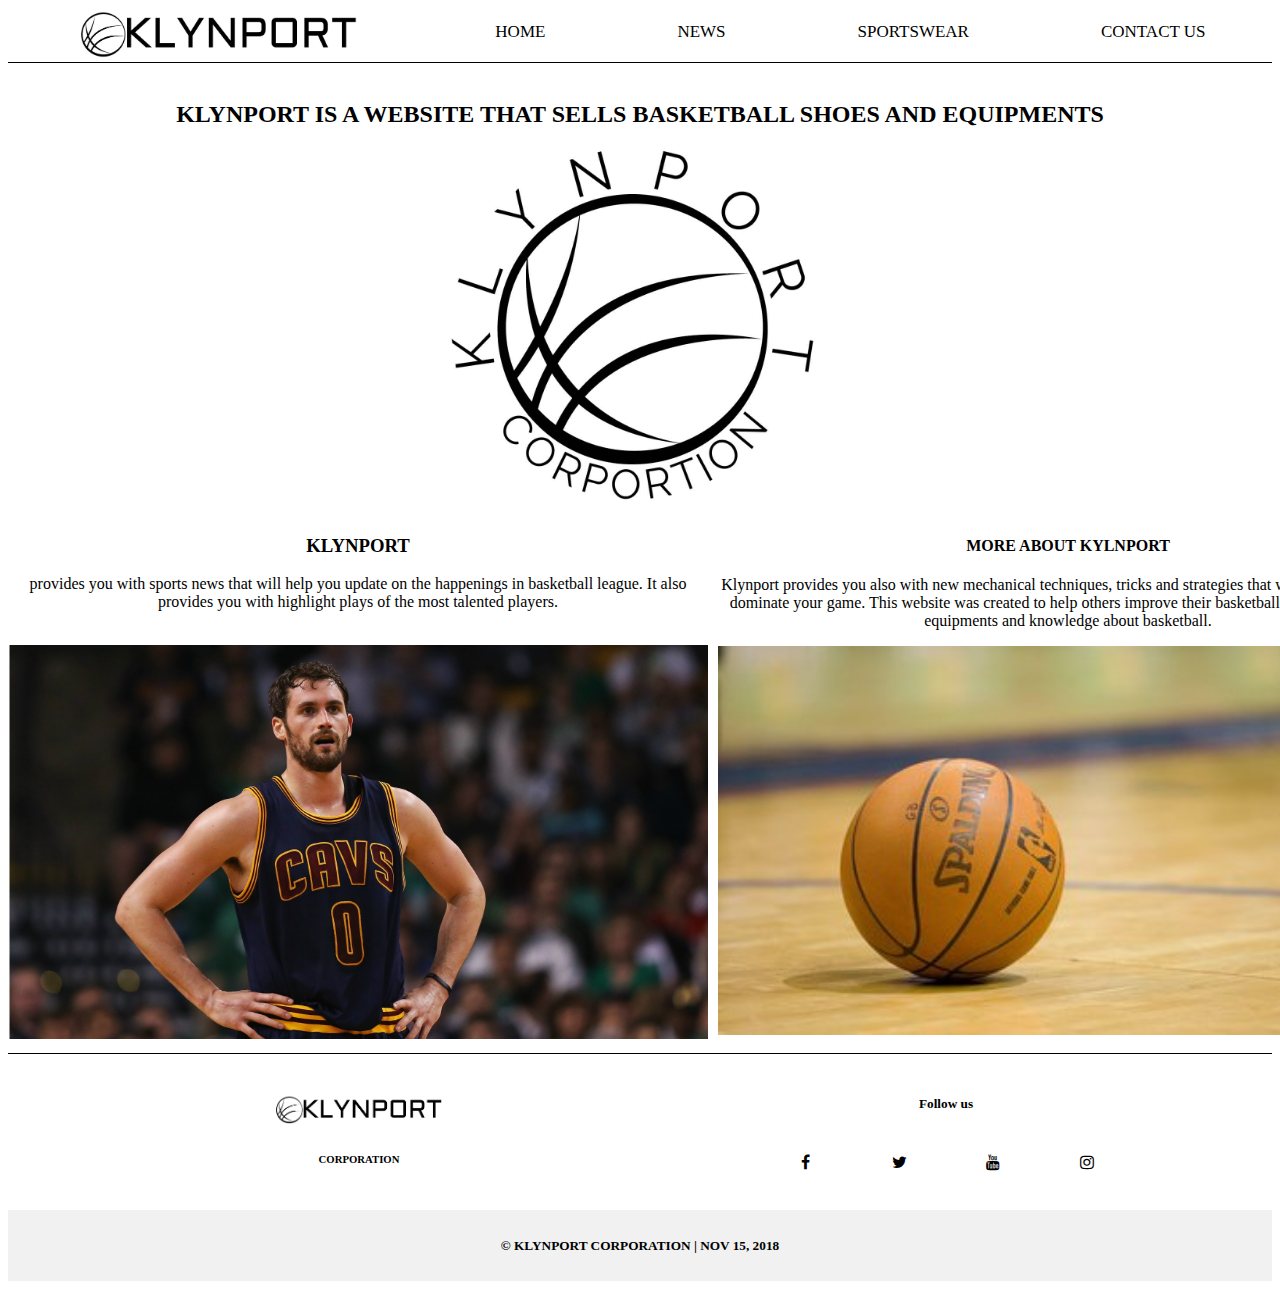
<file: ABOUTUS.html>
<!DOCTYPE html>
<html>
	<head>
		<title> KLYNPORT/ about us </title>
		<link rel="stylesheet" href="css/ABOUTUS.css">
		<link rel="icon" type="image/png" href="images/lola.png">
		<link rel="stylesheet" href="https://cdnjs.cloudflare.com/ajax/libs/font-awesome/4.7.0/css/font-awesome.min.css">

	</head>
	<body>
		<div class="menu">
				 <div class="img"> <img src="images/lolo1.png" height="50px">
			</div>
			<div class="hahaha">
				<a href="index.html">HOME</a>
				<a href="NEWS.html">NEWS</a>
				<a href="SPORTSWEAR.html">SPORTSWEAR</a>
				<a href="CONTACTUS.html">CONTACT US</a>
			</div>
		</div>
		<br>
		
		<div class="huya">
			<h2> KLYNPORT IS A WEBSITE THAT SELLS 
			BASKETBALL SHOES AND EQUIPMENTS </h2>
			<img src="images/lola.png" width="400px">
		</div>
		
		<div class= "details">
			<div class= "details-left">
				<div>
					<h3> KLYNPORT </h3>
					<p> provides you with sports news that will help you update on the happenings in basketball league. It also provides you with highlight plays of the most talented players.</p>
					<br>
					<img src="images/kevin.jpg" width="700px">
				</div>

			</div>	

			<div class= "details-right">
					<div>
					<h4> MORE ABOUT KYLNPORT </h4>
					<p> Klynport provides you also with new mechanical techniques, tricks and strategies that will help you win and dominate your game. This website was created to help others improve their basketball techniques through equipments and knowledge about basketball.</p>
					<img src="images/bb.jpg" width="700px">
				</div>
			</div>
		</div>
		
		
		
		<div class="paa">
			<div class="paa2">
				<img src="images/lolo1.png" height="30px">
				<h6> CORPORATION </h6>
			</div>
			<div class="paa3">
				<h5> Follow us </h5>
				<a href="#" class="fa fa-facebook"></a>
				<a href="#" class="fa fa-twitter"></a>
				<a href="#" class="fa fa-youtube"></a>
				<a href="#" class="fa fa-instagram"></a>
			</div>
		</div>
		
		<div class="last">
			<h5> &copy KLYNPORT CORPORATION | NOV 15, 2018 </H5>
		</div>
		
	</body>
</html>
</file>
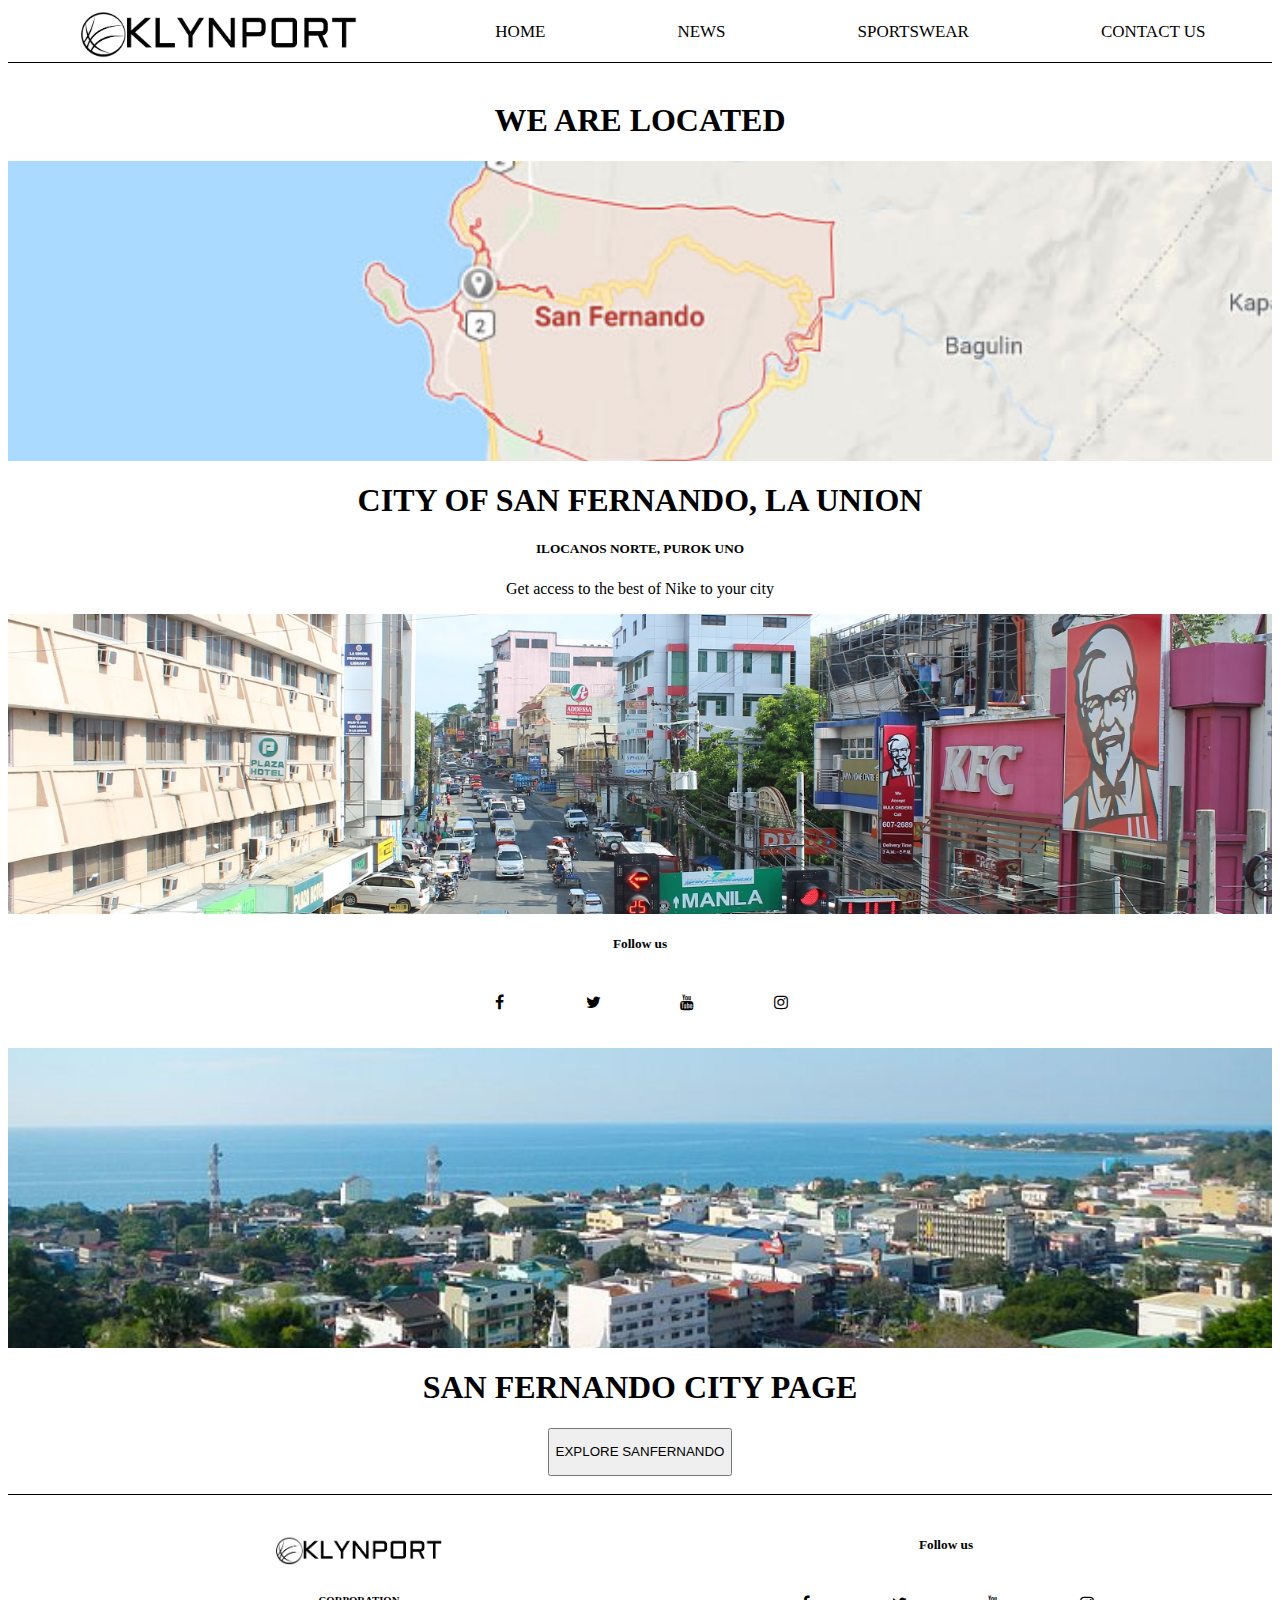
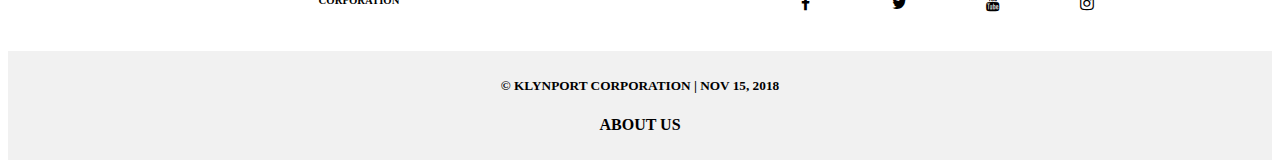
<file: CONTACTUS.html>
<!DOCTYPE html>
<html>
	<head>
		<title> KLYNPORT/ contact us </title>
		<link rel="stylesheet" href="css/CONTACTSUS.css">
		<link rel="icon" type="image/png" href="images/lola.png">
		<link rel="stylesheet" href="https://cdnjs.cloudflare.com/ajax/libs/font-awesome/4.7.0/css/font-awesome.min.css">
	</head>
	<body>
		<div class="menu">
				 <div class="img"> <img src="images/lolo1.png" height="50px">
			</div>
			<div class="hahaha">
				<a href="index.html">HOME</a>
				<a href="NEWS.html">NEWS</a>
				<a href="SPORTSWEAR.html">SPORTSWEAR</a>
				<a href="CONTACTUS.html">CONTACT US</a>
			</div>
		</div>
		<br>
		<h1> WE ARE LOCATED </h1>
		<div class="map">
		</div>
		<h1> CITY OF SAN FERNANDO, LA UNION </h1>
		<h5> ILOCANOS NORTE, PUROK UNO </h5>
		<p> Get access to the best of Nike to your city </p>
		<div class="sf">
		</div>
		<div class="paa3">
				<h5> Follow us </h5>
				<a href="#" class="fa fa-facebook"></a>
				<a href="#" class="fa fa-twitter"></a>
				<a href="#" class="fa fa-youtube"></a>
				<a href="#" class="fa fa-instagram"></a>
			</div>
		<br>
		<div class="sky">
		</div>
		<h1> SAN FERNANDO CITY PAGE </h1>
		<button><p> EXPLORE SANFERNANDO </p></button>
		<br>
		<br>
		<div class="paa">
			<div class="paa2">
				<img src="images/lolo1.png" height="30px">
				<h6> CORPORATION </h6>
			</div>
			<div class="paa3">
				<h5> Follow us </h5>
				<a href="#" class="fa fa-facebook"></a>
				<a href="#" class="fa fa-twitter"></a>
				<a href="#" class="fa fa-youtube"></a>
				<a href="#" class="fa fa-instagram"></a>
			</div>
		</div>
		<div class="last">
			<h5> &copy KLYNPORT CORPORATION | NOV 15, 2018 </H5>
			<h4> <a href="ABOUTUS.html"> ABOUT US </a> </h4>
		</div>
	</body>
</html>
</file>
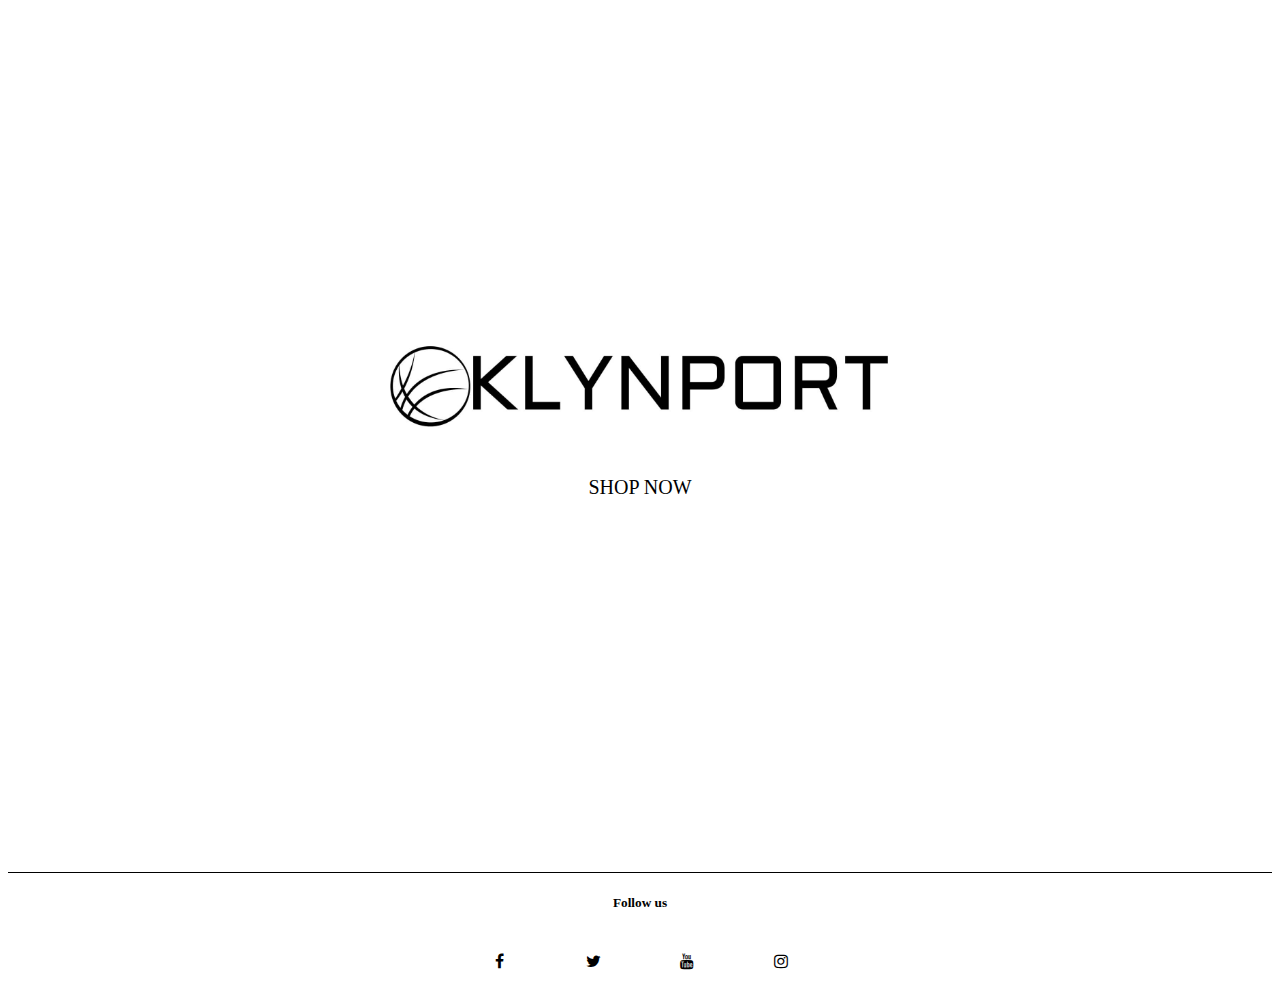
<file: INTRO.html>
<!DOCTYPE html>
<html>
	<head>
		<title> KLYNPORT/ apparel </title>
		<link rel="stylesheet" href="css/INTRO.css">
		<link rel="icon" type="image/png" href="images/lola.png">
		<link rel="stylesheet" href="https://cdnjs.cloudflare.com/ajax/libs/font-awesome/4.7.0/css/font-awesome.min.css">
	</head>
	<body>
		<center>
		<div class="intro">
			<img src="images/lolo1.png" width="500px">
			<br>
			<a href="index.html"><p>SHOP NOW</p></a>
		</div>
		<div class="paa">
			<h5> Follow us </h5>
			<a href="#" class="fa fa-facebook"></a>		
			<a href="#" class="fa fa-twitter"></a>
			<a href="#" class="fa fa-youtube"></a>
			<a href="#" class="fa fa-instagram"></a>
		</div>			
	</body>
</html>
</file>
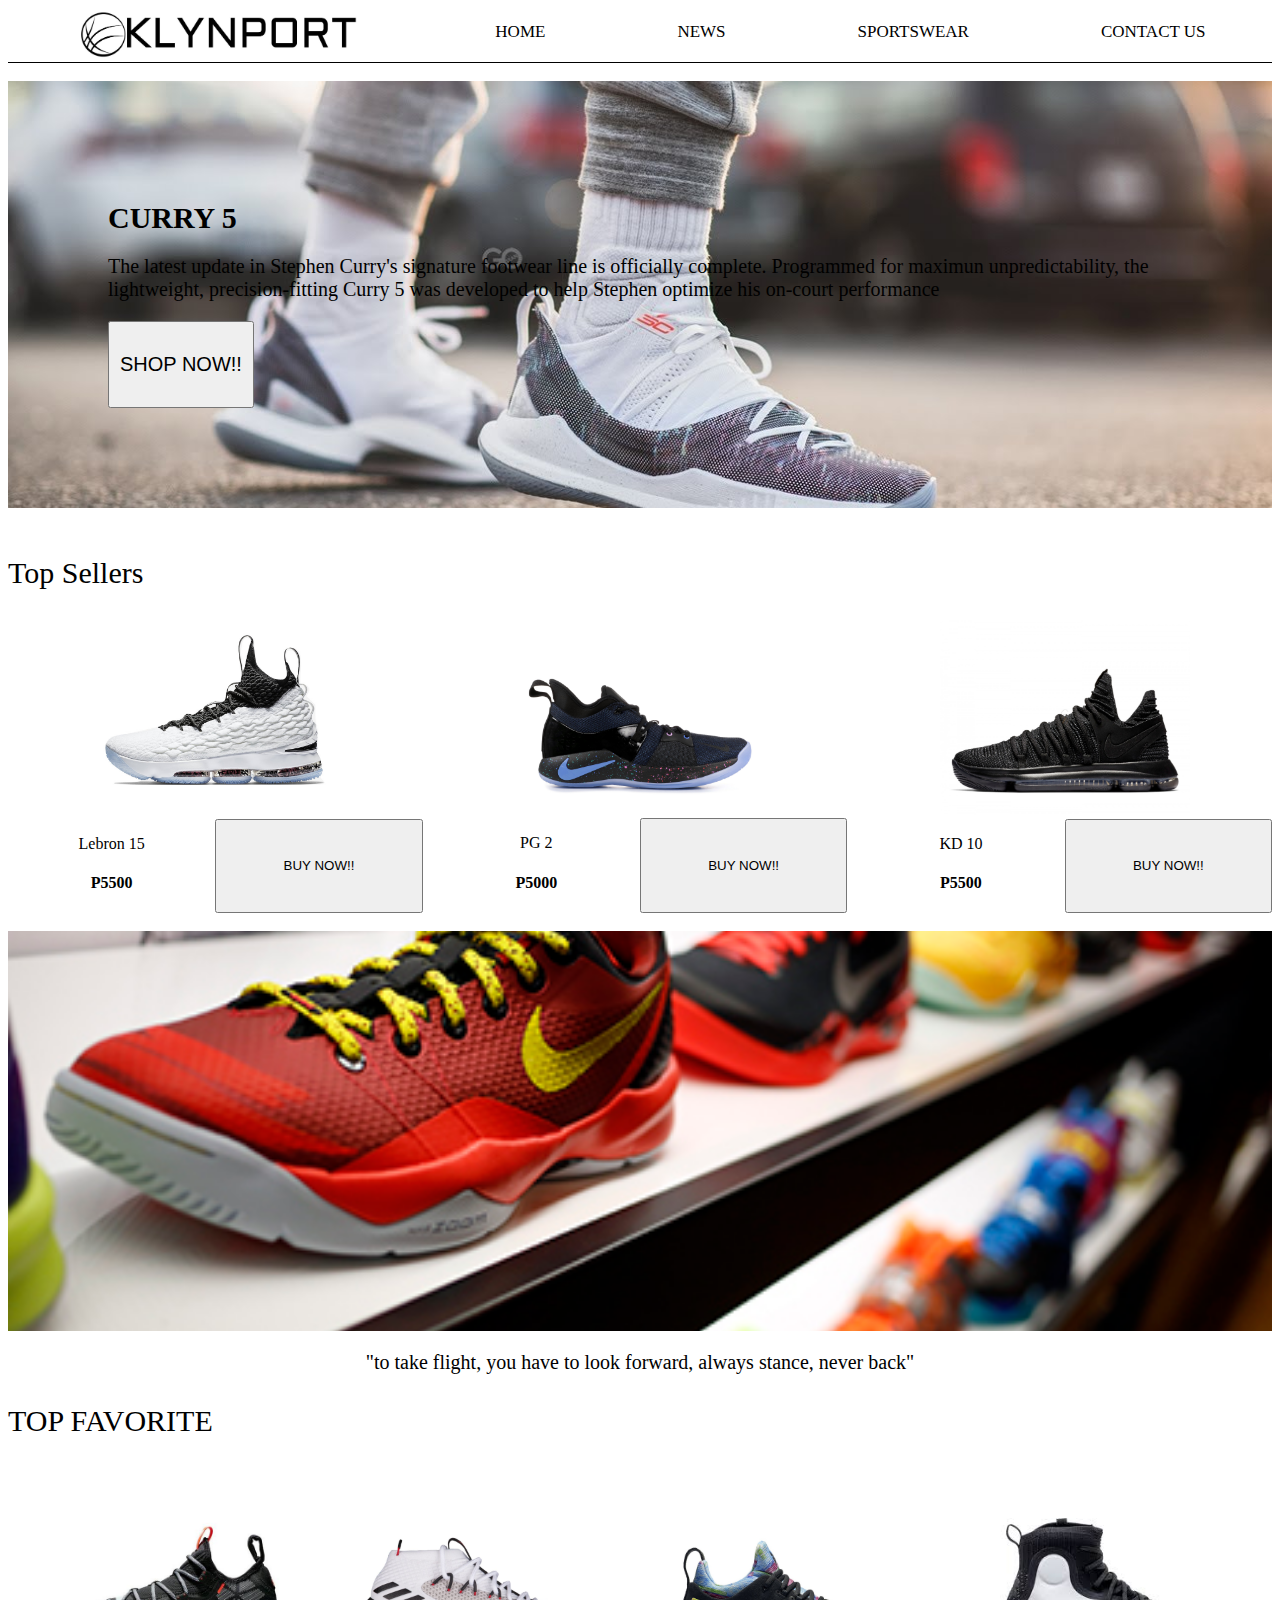
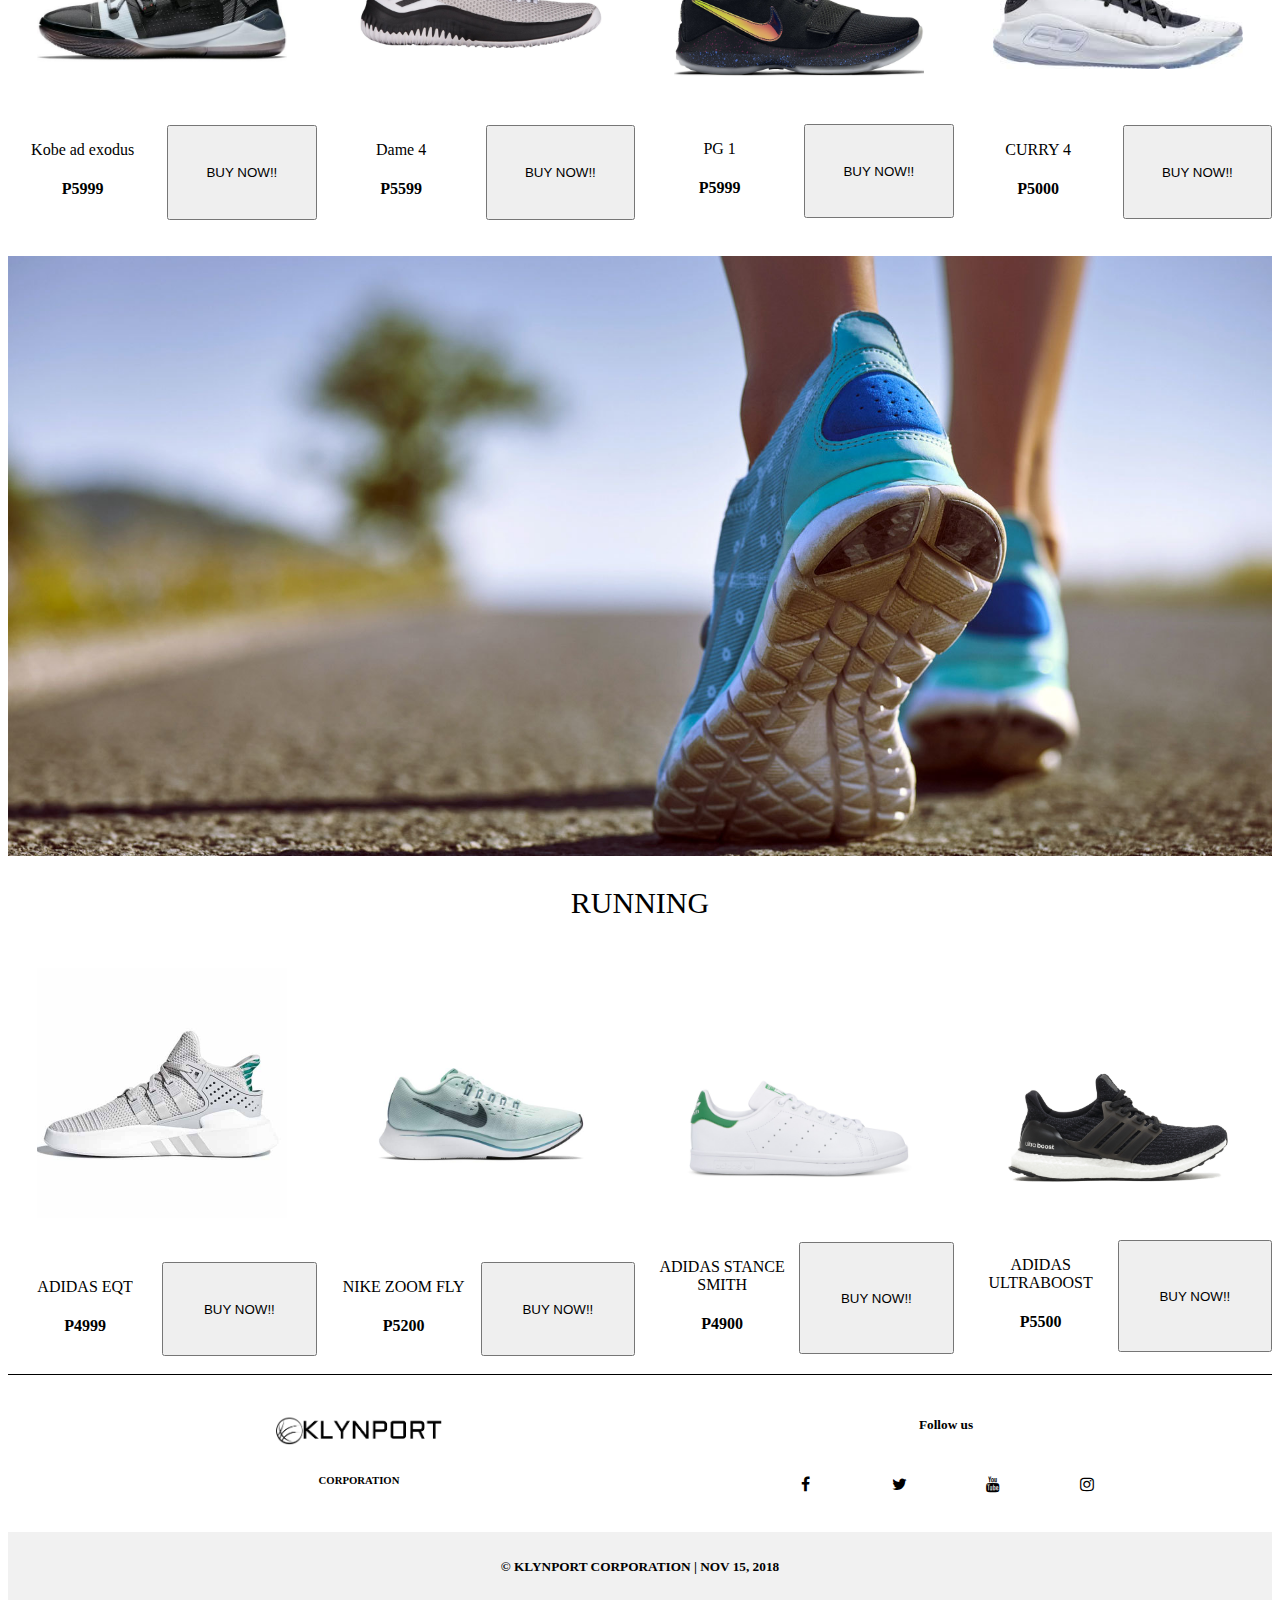
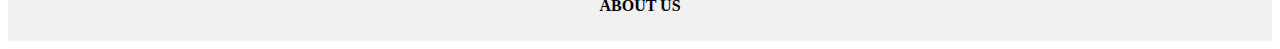
<file: SPORTSWEAR.html>
<!DOCTYPE html>
<html>
	<head>
		<title> KLYNPORT/ sportswear </title>
		<link rel="stylesheet" href="css/sportswear.css">
		<link rel="icon" type="image/png" href="images/lola.png">
		<link rel="stylesheet" href="https://cdnjs.cloudflare.com/ajax/libs/font-awesome/4.7.0/css/font-awesome.min.css">

	</head>
	<body>
		<div class="menu">
				 <div class="img"> <img src="images/lolo1.png" height="50px">
			</div>
			<div class="hahaha">
				<a href="index.html">HOME</a>
				<a href="NEWS.html">NEWS</a>
				<a href="SPORTSWEAR.html">SPORTSWEAR</a>
				<a href="CONTACTUS.html">CONTACT US</a>
			</div>
		</div>
		<br>
		<div class="haheha">
			<h1> CURRY 5 </h1>
			<p> The latest update in Stephen Curry's signature footwear line is officially complete. Programmed for maximun unpredictability, the lightweight, precision-fitting Curry 5 was developed to help Stephen optimize his on-court performance </p>
			<button class="llll"> <p> SHOP NOW!!  </p></button>
		</div>
		<br>
		<div class="top">
		 <p>Top Sellers </p>
		 </div>
		
		<div class="hello">
			<div class="hohoho">
				<img src="images/lebs.jpg" width="250px">
				<div class="lala">
					<div class="lele">
					<p>Lebron 15</p>
					<h4> P5500 </h4>
					</div>
					<button class="jack">
					<p>	BUY NOW!! </p>
					</button>
				</div>
			</div>
			<div class="huhuhu">
				<img src="images/pg.jpg" width="250px">
				<div class="kaka">
					<div class="keke">
				<p>PG 2</p>
				<h4> P5000 </h4>
				</div>
				<button class="coke">
				<p>	BUY NOW!! </p>
				</button>
			</div>
			</div>
			<div class="heheho">
				<img src="images/kd.jpg" width="250px">
				<div class="jaja">
					<div class="jeje">
						<p> KD 10 </p>
						<h4> P5500 </h4>
					</div>
					<button class="jojo">
						<p>	BUY NOW!! </p>
					</button>
				</div>
			</div>
		</div>
		<br>
		<div class="pato">
		</div>
		<div class="p">
		<p> "to take flight, you have to look forward, always stance, never back" </p>
		</div>
		<div class="fave">
			<p> TOP FAVORITE </p>
		</div>
		<div class="favo">
			<div class="yaya">
				<img src="images/kobsad.jpg" width="250px">
				<div class="uuuu">
				<div class="tata">
					<p> Kobe ad exodus </p>
					<h4> P5999 </h4>
				</div>
				<button class="tete">
					<p> BUY NOW!! </P>
				</button>
				</div>
			</div>
			<div class="yeye">
				<img src="images/dm3.jpg" width="250px">
				<div class="oooo">
				<div class="wawa">
					<p>Dame 4 </p>
					<h4> P5599 </h4>
				</div>
				<button class="wewe">
					<p> BUY NOW!! </P>
				</button>
				</div>
			</div>
			<div class="yiyi">
				<div class="hhhh">
				<img src="images/pg1.jpg" width="250px">
				</div>
				<div class="eeee">
				<div class="rara">
					<p> PG 1 </p>
					<h4> P5999 </h4>
				</div>
				<button class="rere">
					<p> BUY NOW!! </P>
				</button>
				</div>
			</div>
			<div class="yuyu">
				<div class="ssss">
				<img src="images/sc3.jpg" width="250px">
				</div>
				<div class="aaaa">
				<div class="nunu">
				<p> CURRY 4 </p>
				<h4> P5000 </h4>
				</div>
				<button class="nene"> 
				<p> BUY NOW!! </p>
				</button>
				</div>
		</div>
		</div>
		<br>
		<br>
		<div class="bloom">
			
			<div class="takbo">
			</div>
			<p> RUNNING </p>
		</div>
		<br>
		<div class="run">
			<div class="tara">
				<img src="images/eqt.jpg" width="250px">
				<div class="ffff">
				<div class="gggg">
					<p> ADIDAS EQT </p>
					<h4> P4999 </h4>
				</div>
				<button class="kkkk">
					<p> BUY NOW!! </P>
				</button>
				</div>
			</div>
			<div class="dddd">
				<img src="images/fly.jpg" width="250px">
				<div class="cccc">
				<div class="wawa">
					<p> NIKE ZOOM FLY </p>
					<h4> P5200 </h4>
				</div>
				<button class="xxxx">
					<p> BUY NOW!! </P>
				</button>
				</div>
			</div>
			<div class="qqqq">
				<div class="wwww">
				<img src="images/asm2.jpg" width="250px">
				</div>
				<div class="rrrr">
				<div class="rara">
					<p>  ADIDAS STANCE SMITH </p>
					<h4> P4900 </h4>
				</div>
				<button class="pppp">
					<p> BUY NOW!! </P>
				</button>
				</div>
			</div>
			<div class="jjjj">
				<div class="nnnn">
				<img src="images/ultraman.jpg" width="250px">
				</div>
				<div class="mmmm">
				<div class="bbbb">
				<p>  ADIDAS <br> ULTRABOOST </p>
				<h4> P5500 </h4>
				</div>
				<button class="vvvv"> 
				<p> BUY NOW!! </p>
				</button>
				</div>
			</div>
		</div>
		<br>
		<div class="paa">
			<div class="paa2">
				<img src="images/lolo1.png" height="30px">
				<h6> CORPORATION </h6>
			</div>
			<div class="paa3">
				<h5> Follow us </h5>
				<a href="#" class="fa fa-facebook"></a>
				<a href="#" class="fa fa-twitter"></a>
				<a href="#" class="fa fa-youtube"></a>
				<a href="#" class="fa fa-instagram"></a>
			</div>
		</div>
		<div class="last">
			<h5> &copy KLYNPORT CORPORATION | NOV 15, 2018 </H5>
			<h4> <a href="ABOUTUS.html"> ABOUT US </a> </h4>
		</div>
	</body>
</html>
</file>
<file: css/ABOUTUS.css>
body {
	background: white;
	font-family: Century Gothic;
	text-align: center;
}
.menu  {
    overflow: hidden;
	display: grid;
	grid-template-columns: 1fr 2fr;
	border-bottom: .5px #000 solid;
}
.menu a {
    float: left;
    color: black;
    text-align: left;
    padding: 14px 16px;
    text-decoration: none;
    font-size: 17px;
	margin-left: 50px;
	margin-right: 50px;
}
.menu a:hover {
    color: gray;
}

.details{
	margin-bottom: 10px;
	display: grid;
	grid-gap: 10px;
	grid-template-columns: 1fr 1fr;
	text-align: center;
	
}
.paa {
	border-top: .5px #000 solid;
	padding: 20px;
	display: grid;
	grid-template-columns: 1fr 1fr;
}
.fa {
    padding: 20px;
    font-size: 30px;
    width: 50px;
    text-align: center;
    text-decoration: none;
}
.fa:hover {
    opacity: 1.7;
}
.fa-facebook {
    background: white;
    color: black;
}
.fa-twitter {
    background: white;
    color: black;
}
.fa-youtube {
    background: white;
    color: black;
}
.fa-instagram {
    background: white;
    color: black;
}
.paa2 {
	margin-left: 50px;
	margin-top: 20px;
}
.last {
	background: #f1f1f1;
	padding: 5px;
}
</file>
<file: css/CONTACTSUS.css>
body {
	background: white;
	font-family: Century Gothic;
	text-align: center;
}
.menu  {
    overflow: hidden;
	display: grid;
	grid-template-columns: 1fr 2fr;
	border-bottom: .5px #000 solid;
}
.menu a {
    float: left;
    color: black;
    text-align: left;
    padding: 14px 16px;
    text-decoration: none;
    font-size: 17px;
	margin-left: 50px;
	margin-right: 50px;
}
.menu a:hover {
    color: gray;
}
.map {
	background: url("../images/map.jpg");
	background-repeat:no-repeat;
	background-size: cover;
	background-position: center;
	padding: 150px;
}
.sf {
	background: url("../images/sf.png");
	background-repeat:no-repeat;
	background-size: cover;
	background-position: center;
	padding: 150px;
}
.sky {
	background: url("../images/sky.png");
	background-repeat:no-repeat;
	background-size: cover;
	background-position: center;
	padding: 150px;
}
.paa {
	border-top: .5px #000 solid;
	padding: 20px;
	display: grid;
	grid-template-columns: 1fr 1fr;
}
.fa {
    padding: 20px;
    font-size: 30px;
    width: 50px;
    text-align: center;
    text-decoration: none;
}
.fa:hover {
    opacity: 1.7;
}
.fa-facebook {
    background: white;
    color: black;
}
.fa-twitter {
    background: white;
    color: black;
}
.fa-youtube {
    background: white;
    color: black;
}
.fa-instagram {
    background: white;
    color: black;
}
.paa2 {
	margin-left: 50px;
	margin-top: 20px;
} 	
.last {
	background: #f1f1f1;
	padding: 5px;
}
.last a{
	color: black;
	text-decoration: none;
}
.last a:hover {
	color: gray;
}
</file>
<file: css/INTRO.css>
body {
	font-family: Century Gothic;
}
.intro {
	padding: 330px;
}
.intro a{
	padding: 30px;
	font-size:20px;
	text-decoration: none;
	color: black;
}
.intro a:hover {
	color: gray;
}
.paa {
	border-top: .5px #000 solid;
}
.fa {
    padding: 20px;
    font-size: 30px;
    width: 50px;
    text-align: center;
    text-decoration: none;
}
.fa:hover {
    opacity: 1.7;
}
.fa-facebook {
    background: white;
    color: black;
}
.fa-twitter {
    background: white;
    color: black;
}
.fa-youtube {
    background: white;
    color: black;
}
.fa-instagram {
    background: white;
    color: black;
}
</file>
<file: css/sportswear.css>
body {
	background: white;
	font-family: Century Gothic;
	text-align: center;
}
.menu  {
    overflow: hidden;
	display: grid;
	grid-template-columns: 1fr 2fr;
	border-bottom: .5px #000 solid;
}
.menu a {
    float: left;
    color: black;
    text-align: left;
    padding: 14px 16px;
    text-decoration: none;
    font-size: 17px;
	margin-left: 50px;
	margin-right: 50px;
}
.menu a:hover {
    color: gray;
}
.haheha {
	background: url("../images/c4.jpg");
	background-repeat:no-repeat;
	background-size: cover;
	background-position: center;
	padding: 100px;
	text-align: left;
}
.p {
	font-size: 20px;
}
.pato {
	background: url("../images/kobs.jpg");
	background-repeat:no-repeat;
	background-size: cover;
	background-position: center;
	padding: 200px;
	
}
.hehahe { 
	margin-left: 20px
}	
.haheha h1{
	font-size: 30px;
}
.haheha p{
	font-size: 20px;
}
.llll {
	padding: 10px;
}
.top {
	font-size: 30px;
	text-align: left;
}
.hello {
	display: grid;
	grid-gap: 10px;
	grid-template-columns: 1fr 1fr 1fr;
}
.lala {
	display: grid;
	grid-template-columns: 1fr 1fr;
}
.kaka {
	display: grid;
	grid-template-columns: 1fr 1fr;
}
.jaja {
	display: grid;
	grid-template-columns: 1fr 1fr;	
}
.fave {
	font-size: 30px;
	text-align: left;
}
.favo {
	display: grid;
	grid-gap: 10px;
	grid-template-columns: 1fr 1fr 1fr 1fr;
}
.lala {
	margin-top: 16px;
}
.kaka {
	margin-top: 16px;
}
.aaaa {
	display: grid;
	grid-gap: 10px;
	grid-template-columns: 1fr 1fr;
	margin-top: 52px;
}
.eeee {
	margin-top: 0px;
	display: grid;
	grid-gap: 10px;
	grid-template-columns: 1fr 1fr;
	margin-top: 23px;

}
.oooo {
	display: grid;
	grid-gap: 10px;
	grid-template-columns: 1fr 1fr;
	margin-top: 3px;
}
.uuuu {
	display: grid;
	grid-gap: 10px;
	grid-template-columns: 1fr 1fr;
	margin-top: 3px;
}
.hhhh {
	margin-top: 50px;
}
.ssss {
	margin-top: 50px;
}
.bloom p{
	font-size: 30px;
	text-align: center;
}
.run {
	display: grid;
	grid-gap: 10px;
	grid-template-columns: 1fr 1fr 1fr 1fr
}
.nnnn {
	margin-top: 40px;
}
.mmmm {
	margin-top: 50px;
}
.takbo {
	background: url("../images/rs.jpg");
	background-repeat:no-repeat;
	background-size: cover;
	background-position: center;
	padding: 300px;
}
.ffff {
	margin-top: 40px;
	display: grid;
	grid-template-columns: 1fr 1fr;
}
.cccc {
	margin-top: 40px;
	display: grid;
	grid-template-columns: 1fr 1fr;
}
.rrrr {
	margin-top: 20px;
	display: grid;
	grid-template-columns: 1fr 1fr;
}
.mmmm {
	display: grid;
	grid-template-columns: 1fr 1fr;
}
.paa {
	border-top: .5px #000 solid;
	padding: 20px;
	display: grid;
	grid-template-columns: 1fr 1fr;
}
.fa {
    padding: 20px;
    font-size: 30px;
    width: 50px;
    text-align: center;
    text-decoration: none;
}
.fa:hover {
    opacity: 1.7;
}
.fa-facebook {
    background: white;
    color: black;
}
.fa-twitter {
    background: white;
    color: black;
}
.fa-youtube {
    background: white;
    color: black;
}
.fa-instagram {
    background: white;
    color: black;
}
.paa2 {
	margin-left: 50px;
	margin-top: 20px;
}
.last {
	background: #f1f1f1;
	padding: 5px;
}
.last a{
	color: black;
	text-decoration: none;
}
.last a:hover {
	color: gray;
}
</file>
